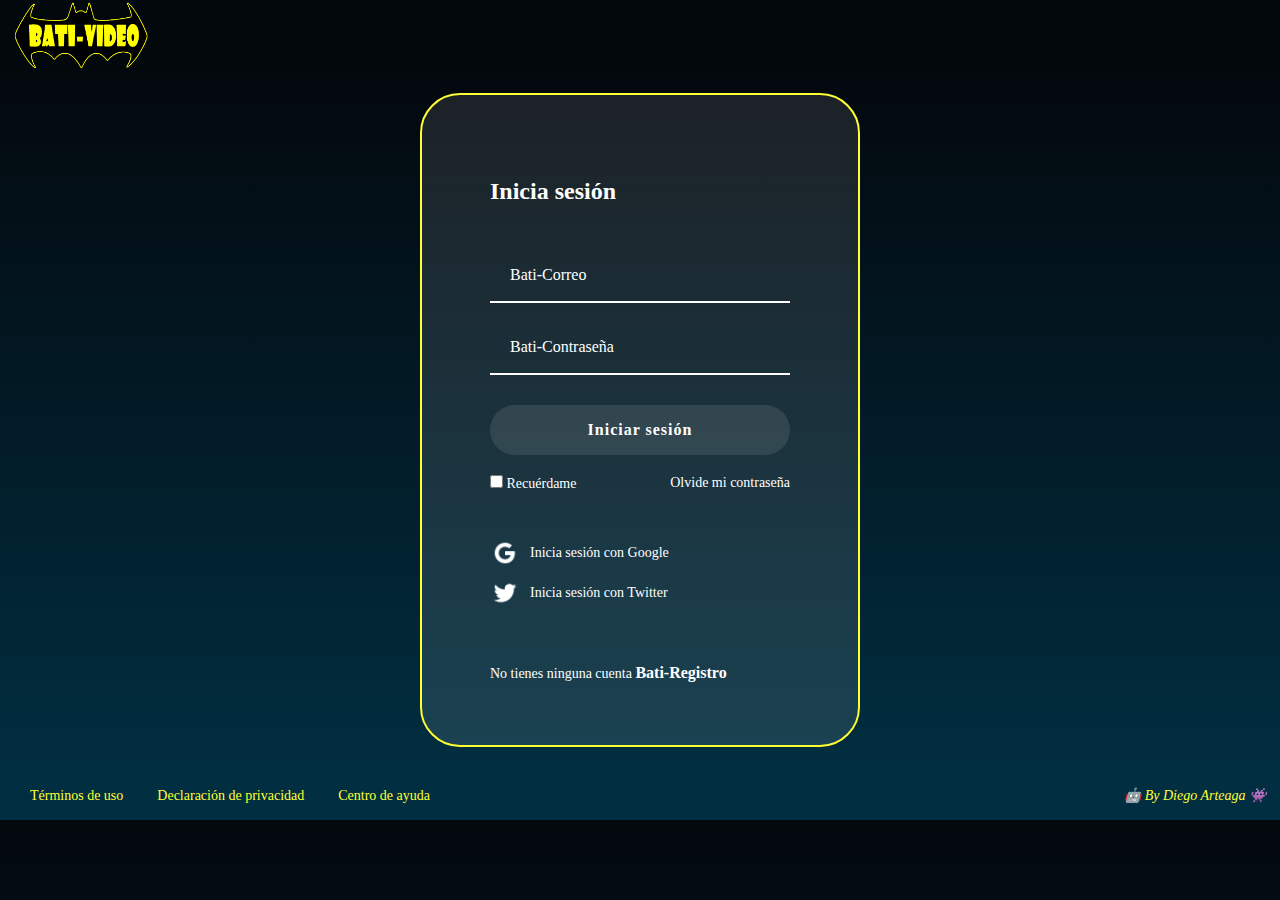
<file: index.html>
<!DOCTYPE html>
<html lang="en">
<head>
    <meta charset="UTF-8">
    <meta name="viewport" content="width=device-width, initial-scale=1">
    <title>login</title>
<!--fonts google-->
    <link rel="preconnect" href="https://fonts.googleapis.com">
<!--FIN fonts google-->
<!--estilos CSS-->
    <link rel="stylesheet" href="styles/styles_login_register.css">
<!--estilos CSS-->
</head>

<body>
<!--header-->
    <header class="header">
        <img src="sources/bati-video_logo.png" alt="logo platzivideo">
    </header>
<!--FIN header-->

<!--Seccion - login-->
    <section class="login">
        <section class="login__container">
            <h2>Inicia sesión</h2>
            <form class="login__container--form">
                <input class="input" type="text" placeholder="Bati-Correo" id="">
                <input class="input" type="password" placeholder="Bati-Contraseña" id="">
                <button class="button">Iniciar sesión</button>
                <div class="login__container--remember-me">
                    <label>
                        <input type="checkbox" id="" value="checkbox"> Recuérdame
                    </label>
                    <a href="404.html">Olvide mi contraseña</a>
                </div>
            </form>
            <section class="login__container-social-media">
                <div><img src="sources/google-icon.png" alt="google">Inicia sesión con Google</div>
                <div><img src="sources/twitter-icon.png" alt="twitter">Inicia sesión con Twitter</div>
            </section>
            <p class="login__container--register">No tienes ninguna cuenta <a href="registro.html">Bati-Registro</a></p>
        </section>
    </section>
<!--FIN Seccion - login-->

<!--footer-->
    <footer class="footer">
        <div class="footer--enlaces">
            <a href="/">Términos de uso</a>
            <a href="/">Declaración de privacidad</a>
            <a href="/">Centro de ayuda</a>
        </div>
        <div class="footer--by">
            <p>🤖 By Diego Arteaga 👾</p>
        </div>
    </footer>
<!--FIN footer-->

</body>
</html>
</file>
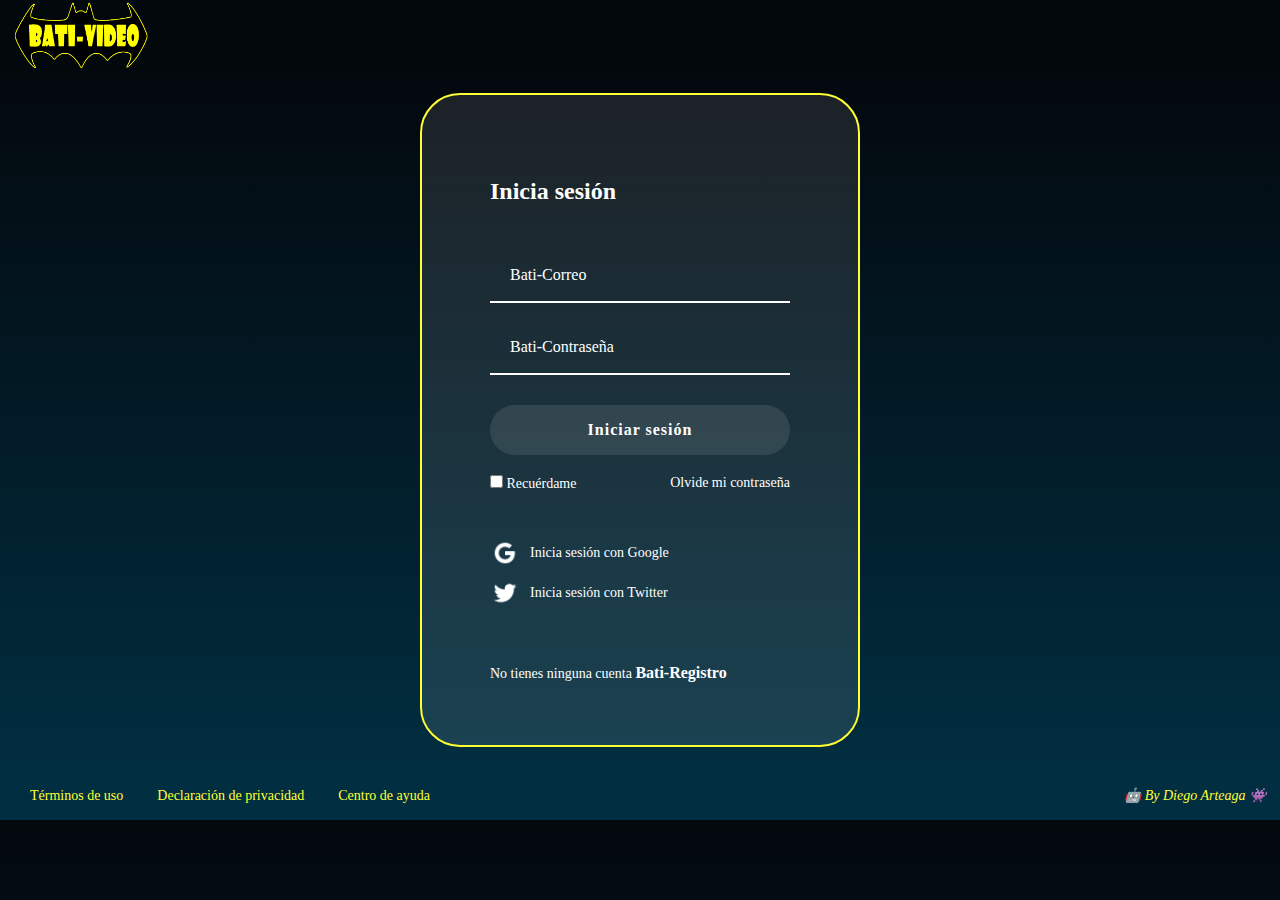
<file: login.html>
<!DOCTYPE html>
<html lang="en">
<head>
    <meta charset="UTF-8">
    <meta name="viewport" content="width=device-width, initial-scale=1">
    <title>login</title>
<!--fonts google-->
    <link rel="preconnect" href="https://fonts.googleapis.com">
<!--FIN fonts google-->
<!--estilos CSS-->
    <link rel="stylesheet" href="styles/styles_login_register.css">
<!--estilos CSS-->
</head>

<body>
<!--header-->
    <header class="header">
        <img src="sources/bati-video_logo.png" alt="logo platzivideo">
    </header>
<!--FIN header-->

<!--Seccion - login-->
    <section class="login">
        <section class="login__container">
            <h2>Inicia sesión</h2>
            <form class="login__container--form">
                <input class="input" type="text" placeholder="Bati-Correo" id="">
                <input class="input" type="password" placeholder="Bati-Contraseña" id="">
                <button class="button">Iniciar sesión</button>
                <div class="login__container--remember-me">
                    <label>
                        <input type="checkbox" id="" value="checkbox"> Recuérdame
                    </label>
                    <a href="/">Olvide mi contraseña</a>
                </div>
            </form>
            <section class="login__container-social-media">
                <div><img src="sources/google-icon.png" alt="google">Inicia sesión con Google</div>
                <div><img src="sources/twitter-icon.png" alt="twitter">Inicia sesión con Twitter</div>
            </section>
            <p class="login__container--register">No tienes ninguna cuenta <a href="registro.html">Bati-Registro</a></p>
        </section>
    </section>
<!--FIN Seccion - login-->

<!--footer-->
    <footer class="footer">
        <div class="footer--enlaces">
            <a href="/">Términos de uso</a>
            <a href="/">Declaración de privacidad</a>
            <a href="/">Centro de ayuda</a>
        </div>
        <div class="footer--by">
            <p>🤖 By Diego Arteaga 👾</p>
        </div>
    </footer>
<!--FIN footer-->

</body>
</html>
</file>
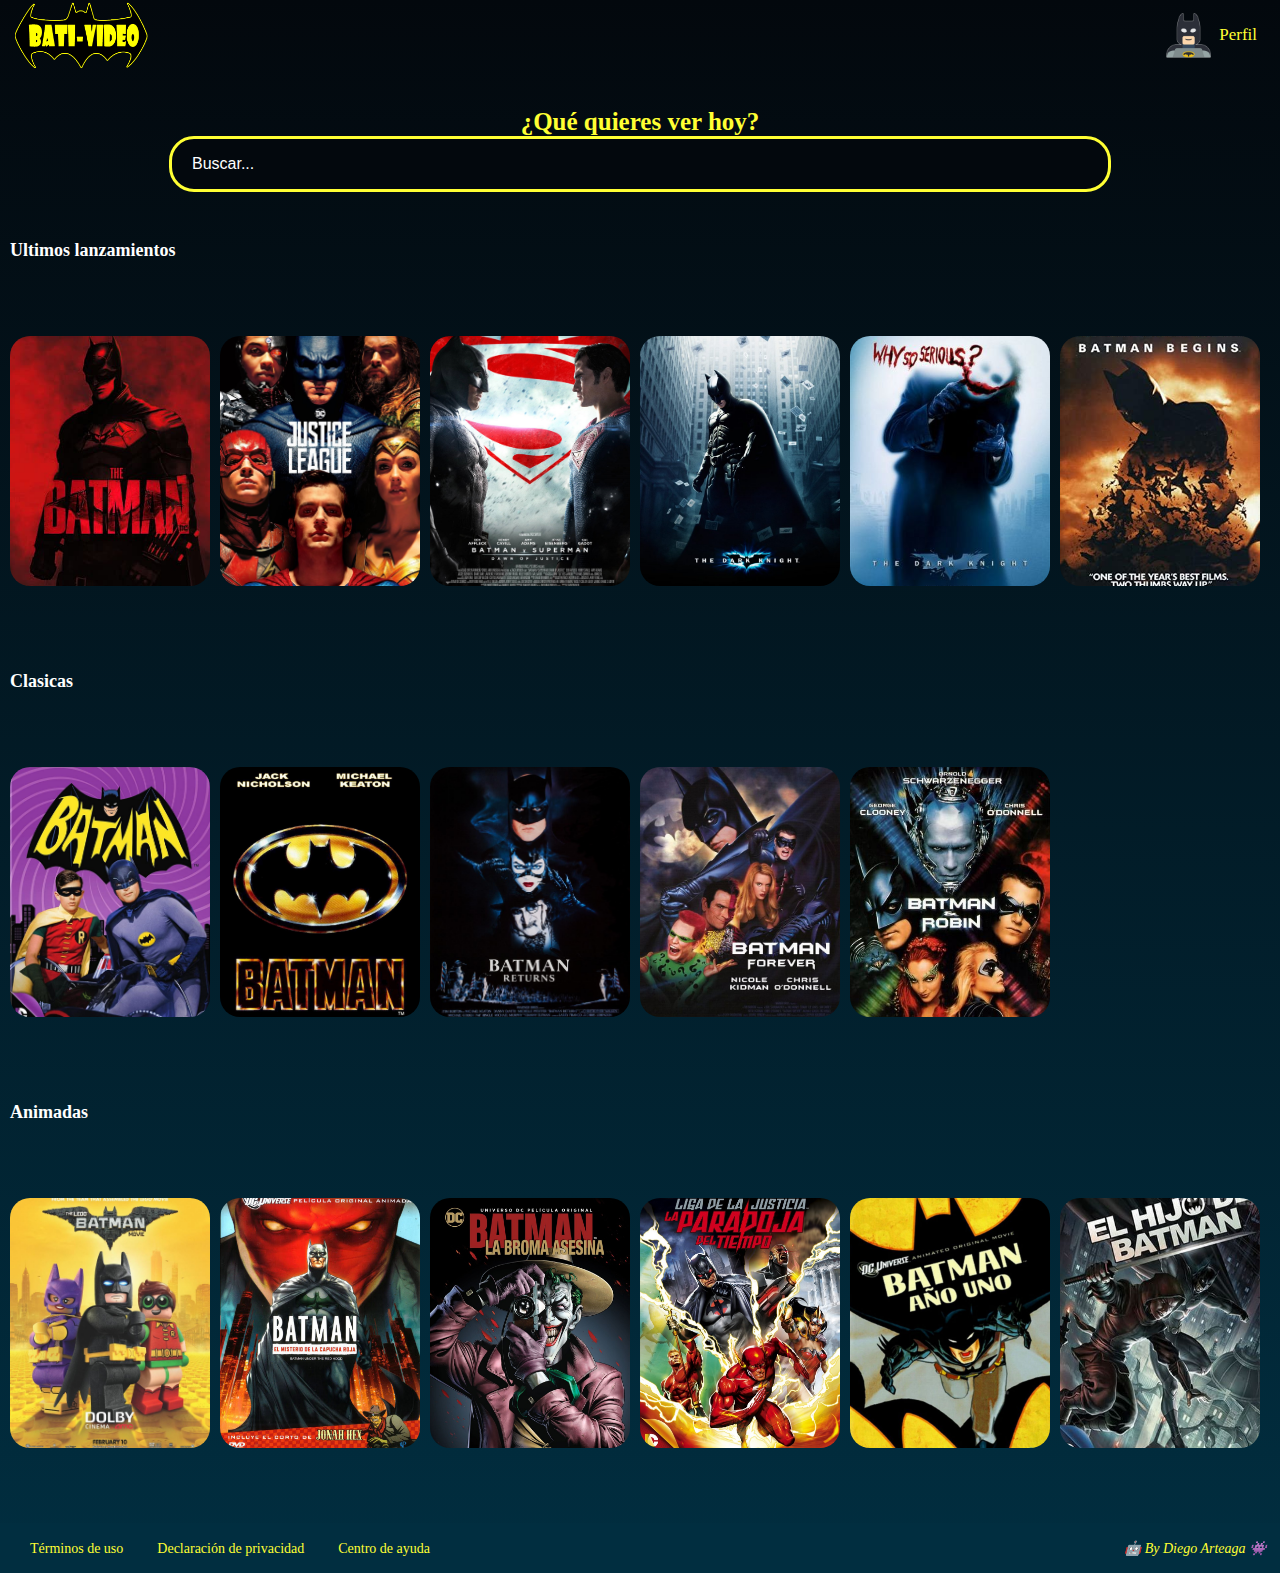
<file: pagina_principal.html>
<!DOCTYPE html>
<html lang="en">
<head>
    <meta charset="UTF-8">
    <meta http-equiv="X-UA-Compatible" content="IE=edge">
    <meta name="viewport" content="width=device-width, initial-scale=1.0">
<!--fonts google-->
    <link rel="preconnect" href="https://fonts.googleapis.com">
<!--FIN fonts google-->
    <link rel="stylesheet" href="styles/styles_pagina_principal.css">
    <title>Bati Video</title>
</head>
<body>
<!--header-->
    <header class="header">
        <img src="sources/bati-video_logo.png" alt="logo platzivideo">
<!--header menu-->
        <div class="header__menu">
            <div class="header__menu--profile">
                <img src="sources/perfil-logo.png" alt="user">
                <p>Perfil</p>
            </div>
            <div>
                <ul>
                    <li><a href="/">Cuenta</a></li>
                    <li><a href="login.html">Cerrar Sesión</a></li>
                </ul>
            </div>
        </div>
    </header>
<!--FIN header-->

<!--min busqueda-->
    <section class="main">
        <h2 class="main__title">¿Qué quieres ver hoy?</h2>
        <input class="input" type="text" placeholder="Buscar..." name="" id="">
    </section>
<!--FIN min busqueda-->

<!--carrousel ultimas-->
    <h2 class="categories_title">Ultimos lanzamientos</h2>

    <section class="carrousel">
        <div class="carrousel__container">
            
<!--The Batman 2021-->
            <div class="carrousel-item">
                <img class="carrousel-item__img" src="sources/Caratulas/the_batman_2021.jpg" alt="the_batman_2021">
                <div class="carrousel-item__details">
                    <div>
                        <img class="carrousel-item__details--img" src="sources/play.png" alt="play">
                        <img class="carrousel-item__details--img" src="sources/plus.png" alt="plus">
                    </div>
                <p class="carrousel-item__details--title">The Batman</p>
                <p class="carrousel-item__details--subtitle">PROXIMAMENTE - Trailer</p>
                </div>
            </div>

<!--Justice League 2017-->
            <div class="carrousel-item">
                <img class="carrousel-item__img" src="sources/Caratulas/justice_league_2017.png" alt="justice_league_2017">
                <div class="carrousel-item__details">
                    <div>
                        <img class="carrousel-item__details--img" src="sources/play.png" alt="play">
                        <img class="carrousel-item__details--img" src="sources/plus.png" alt="plus">
                    </div>
                <p class="carrousel-item__details--title">Justice League</p>
                <p class="carrousel-item__details--subtitle">2017 - Trailer</p>
                </div>
            </div>

<!--Batman VS Superman 2016-->
            <div class="carrousel-item">
                <img class="carrousel-item__img" src="sources/Caratulas/batman_vs_superman_2016.png" alt="batman_vs_superman_2016">
                <div class="carrousel-item__details">
                    <div>
                        <img class="carrousel-item__details--img" src="sources/play.png" alt="play">
                        <img class="carrousel-item__details--img" src="sources/plus.png" alt="plus">
                    </div>
                <p class="carrousel-item__details--title">Batman vs Superman</p>
                <p class="carrousel-item__details--subtitle">2016 - Trailer</p>
                </div>
            </div>

<!--the_dark_knight_rises_2010-->
            <div class="carrousel-item">
                <img class="carrousel-item__img" src="sources/Caratulas/the_dark_knight_rises_2010.jpg" alt="the_dark_knight_rises_2010">
                <div class="carrousel-item__details">
                    <div>
                        <img class="carrousel-item__details--img" src="sources/play.png" alt="play">
                        <img class="carrousel-item__details--img" src="sources/plus.png" alt="plus">
                    </div>
                <p class="carrousel-item__details--title">The Dark Knight Rises</p>
                <p class="carrousel-item__details--subtitle">2010 - Trailer</p>
                </div>
            </div>

<!--the_dark_knight_2008-->
            <div class="carrousel-item">
                <img class="carrousel-item__img" src="sources/Caratulas/the_dark_knight_2008.jpg" alt="the_dark_knight_2008">
                <div class="carrousel-item__details">
                    <div>
                        <img class="carrousel-item__details--img" src="sources/play.png" alt="play">
                        <img class="carrousel-item__details--img" src="sources/plus.png" alt="plus">
                    </div>
                <p class="carrousel-item__details--title">The Dark Knight</p>
                <p class="carrousel-item__details--subtitle">2008 - Trailer</p>
                </div>
            </div>

<!--batman_begins_2005-->
            <div class="carrousel-item">
                <img class="carrousel-item__img" src="sources/Caratulas/batman_begins_2005.jpg" alt="batman_begins_2005">
                <div class="carrousel-item__details">
                    <div>
                        <img class="carrousel-item__details--img" src="sources/play.png" alt="play">
                        <img class="carrousel-item__details--img" src="sources/plus.png" alt="plus">
                    </div>
                <p class="carrousel-item__details--title">Batman Begins</p>
                <p class="carrousel-item__details--subtitle">2005 - Trailer</p>
                </div>
            </div>
        </div>
    </section>

<!--carrousel clasicas-->

<h2 class="categories_title">Clasicas</h2>

<section class="carrousel">
    <div class="carrousel__container">
        
<!--Batman 1966-->
        <div class="carrousel-item">
            <img class="carrousel-item__img" src="sources/Caratulas/batman_1966.jpg" alt="batman_1966">
            <div class="carrousel-item__details">
                <div>
                    <img class="carrousel-item__details--img" src="sources/play.png" alt="play">
                    <img class="carrousel-item__details--img" src="sources/plus.png" alt="plus">
                </div>
            <p class="carrousel-item__details--title">Batman</p>
            <p class="carrousel-item__details--subtitle">1966 - Trailer</p>
            </div>
        </div>

<!--Batman 1989-->
        <div class="carrousel-item">
            <img class="carrousel-item__img" src="sources/Caratulas/batman_1989.jpg" alt="batman_1989">
            <div class="carrousel-item__details">
                <div>
                    <img class="carrousel-item__details--img" src="sources/play.png" alt="play">
                    <img class="carrousel-item__details--img" src="sources/plus.png" alt="plus">
                </div>
            <p class="carrousel-item__details--title">Batman</p>
            <p class="carrousel-item__details--subtitle">1989 - Trailer</p>
            </div>
        </div>

<!--Batman Returns 1992-->
        <div class="carrousel-item">
            <img class="carrousel-item__img" src="sources/Caratulas/batman_returns_1992.jpg" alt="batman_returns_1992">
            <div class="carrousel-item__details">
                <div>
                    <img class="carrousel-item__details--img" src="sources/play.png" alt="play">
                    <img class="carrousel-item__details--img" src="sources/plus.png" alt="plus">
                </div>
            <p class="carrousel-item__details--title">Batman Returns</p>
            <p class="carrousel-item__details--subtitle">1992 - Trailer</p>
            </div>
        </div>

<!--Batman Forever 1995-->
        <div class="carrousel-item">
            <img class="carrousel-item__img" src="sources/Caratulas/batman-forever_1995.jpg" alt="batman-forever_1995">
            <div class="carrousel-item__details">
                <div>
                    <img class="carrousel-item__details--img" src="sources/play.png" alt="play">
                    <img class="carrousel-item__details--img" src="sources/plus.png" alt="plus">
                </div>
            <p class="carrousel-item__details--title">Batman Forever</p>
            <p class="carrousel-item__details--subtitle">1995 - Trailer</p>
            </div>
        </div>

<!--Batman & Robin 1997-->
        <div class="carrousel-item">
            <img class="carrousel-item__img" src="sources/Caratulas/batman_&_robin_1997.jpg" alt="batman_&_robin_1997">
            <div class="carrousel-item__details">
                <div>
                    <img class="carrousel-item__details--img" src="sources/play.png" alt="play">
                    <img class="carrousel-item__details--img" src="sources/plus.png" alt="plus">
                </div>
            <p class="carrousel-item__details--title">Batman & Robin</p>
            <p class="carrousel-item__details--subtitle">1997 - Trailer</p>
            </div>
        </div>
    </div>
    </section>

<!--carrousel animadas-->

<h2 class="categories_title">Animadas</h2>

<section class="carrousel">
    <div class="carrousel__container">
        
<!--Lego Batman 2017-->
        <div class="carrousel-item">
            <img class="carrousel-item__img" src="sources/Caratulas/batman_lego_2017.jpg" alt="batman_lego_2017">
            <div class="carrousel-item__details">
                <div>
                    <img class="carrousel-item__details--img" src="sources/play.png" alt="play">
                    <img class="carrousel-item__details--img" src="sources/plus.png" alt="plus">
                </div>
            <p class="carrousel-item__details--title">Batman Lego</p>
            <p class="carrousel-item__details--subtitle">2017 - Trailer</p>
            </div>
        </div>

<!--Batman El Misterio De La Capucha Roja 2010-->
        <div class="carrousel-item">
            <img class="carrousel-item__img" src="sources/Caratulas/batman_el_misterio_de_la_capucha_roja_2010.jpg" alt="batman_el_misterio_de_la_capucha_roja_2010">
            <div class="carrousel-item__details">
                <div>
                    <img class="carrousel-item__details--img" src="sources/play.png" alt="play">
                    <img class="carrousel-item__details--img" src="sources/plus.png" alt="plus">
                </div>
            <p class="carrousel-item__details--title">Batman El Misterio De La Capucha Roja</p>
            <p class="carrousel-item__details--subtitle">2010 - Trailer</p>
            </div>
        </div>

<!--Batman La Broma Asesina 2016-->
        <div class="carrousel-item">
            <img class="carrousel-item__img" src="sources/Caratulas/batman_la_broma_asesina_2016.jpg" alt="batman_la_broma_asesina_2016">
            <div class="carrousel-item__details">
                <div>
                    <img class="carrousel-item__details--img" src="sources/play.png" alt="play">
                    <img class="carrousel-item__details--img" src="sources/plus.png" alt="plus">
                </div>
            <p class="carrousel-item__details--title">Batman La Broma Asesina</p>
            <p class="carrousel-item__details--subtitle">2016 - Trailer</p>
            </div>
        </div>

<!--La Liga De la Justicia la Paradoja Del Tiempo 2013-->
        <div class="carrousel-item">
            <img class="carrousel-item__img" src="sources/Caratulas/la_liga_de_la_justicia_la_paradoja_del_tiempo_2013.jpg" alt="la_liga_de_la_justicia_la_paradoja_del_tiempo_2013">
            <div class="carrousel-item__details">
                <div>
                    <img class="carrousel-item__details--img" src="sources/play.png" alt="play">
                    <img class="carrousel-item__details--img" src="sources/plus.png" alt="plus">
                </div>
            <p class="carrousel-item__details--title">La Paradoja Del Tiempo</p>
            <p class="carrousel-item__details--subtitle">2013 - Trailer</p>
            </div>
        </div>

<!--Batman Año Uno 2011-->
        <div class="carrousel-item">
            <img class="carrousel-item__img" src="sources/Caratulas/batman_año_uno_2011.jpg" alt="batman_año_uno_2011">
            <div class="carrousel-item__details">
                <div>
                    <img class="carrousel-item__details--img" src="sources/play.png" alt="play">
                    <img class="carrousel-item__details--img" src="sources/plus.png" alt="plus">
                </div>
            <p class="carrousel-item__details--title">Batman Año Uno</p>
            <p class="carrousel-item__details--subtitle">2011 - Trailer</p>
            </div>
        </div>

<!--El Hijo De Batman 2014-->
        <div class="carrousel-item">
            <img class="carrousel-item__img" src="sources/Caratulas/el_hijo_de_batman_2014.jpg" alt="el_hijo_de_batman_2014">
            <div class="carrousel-item__details">
                <div>
                    <img class="carrousel-item__details--img" src="sources/play.png" alt="play">
                    <img class="carrousel-item__details--img" src="sources/plus.png" alt="plus">
                </div>
            <p class="carrousel-item__details--title">El Hijo De Batman</p>
            <p class="carrousel-item__details--subtitle">2014 - Trailer</p>
            </div>
        </div>

    </div>
</section>

<!--footer-->
<footer class="footer">
    <div class="footer--enlaces">
        <a href="/">Términos de uso</a>
        <a href="/">Declaración de privacidad</a>
        <a href="/">Centro de ayuda</a>
    </div>
    <div class="footer--by">
        <p>🤖 By Diego Arteaga 👾</p>
    </div>
</footer>
<!--FIN footer-->

</body>
</html>
</file>
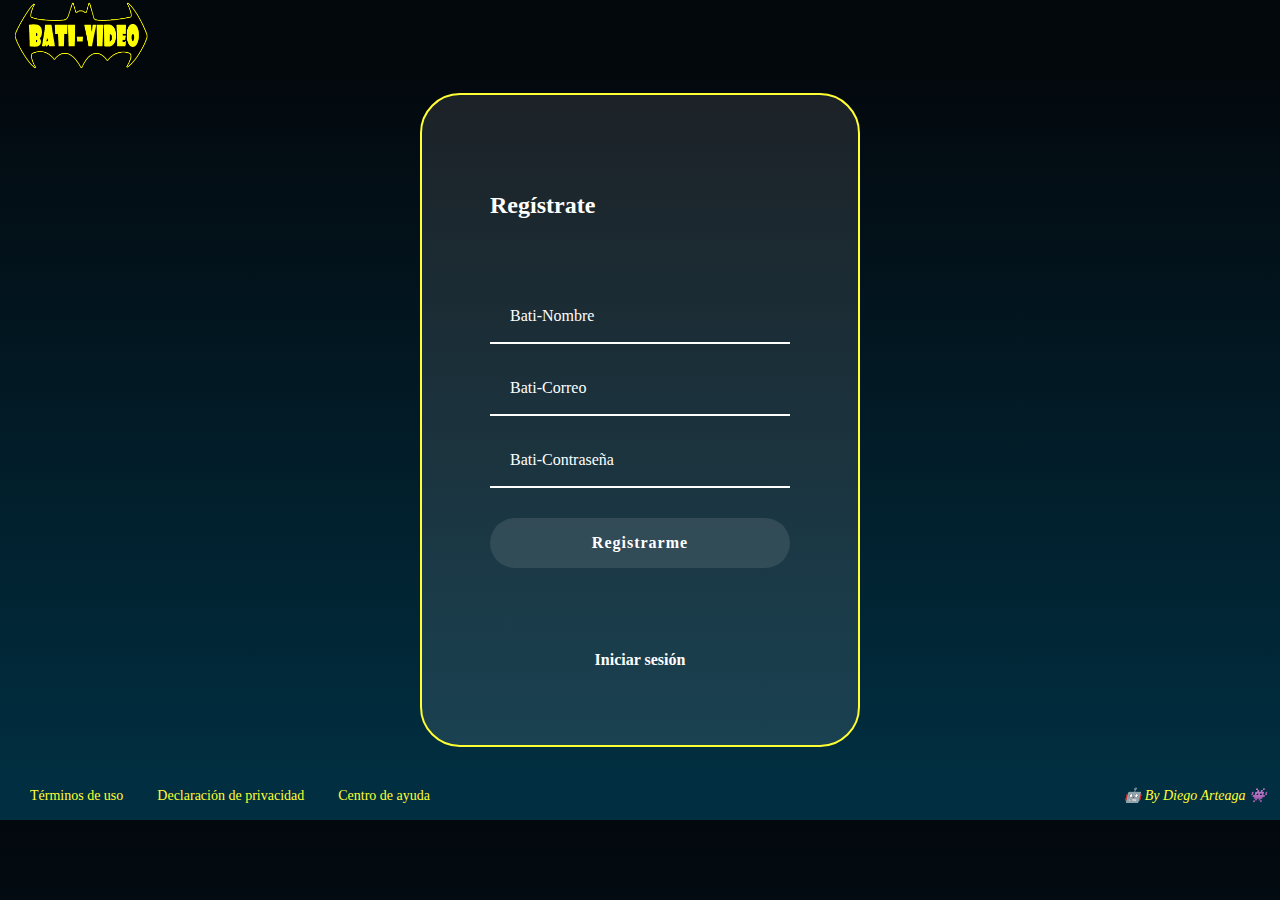
<file: registro.html>
<!DOCTYPE html>
<html lang="en">
<head>
    <meta charset="UTF-8">
    <meta name="viewport" content="width=device-width, initial-scale=1">
    <title>registro</title>
    <!--fonts google-->
    <link rel="preconnect" href="https://fonts.googleapis.com">
    <!--FIN fonts google-->
    <link rel="stylesheet" href="styles/styles_login_register.css"> <!--estilos CSS-->
</head>

<body>
<!--header-->
    <header class="header">
        <img src="sources/bati-video_logo.png" alt="logo platzivideo">
    </header>
<!--FIN header-->

<!--Seccion - registro-->
    <section class="registro">
        <section class="registro__container">
            <h2>Regístrate</h2>
            <form class="registro__container--form">
                <input class="input" type="text" placeholder="Bati-Nombre" id="">
                <input class="input" type="password" placeholder="Bati-Correo" id="">
                <input class="input" type="password" placeholder="Bati-Contraseña" id="">
                <button class="button">Registrarme</button>
            </form>
            <a class="registro__container--iniciar-sesion" href="index.html">Iniciar sesión</a>
        </section>
    </section>
<!--FIN Seccion - login-->

<!--footer-->
<footer class="footer">
    <div class="footer--enlaces">
        <a href="/">Términos de uso</a>
        <a href="/">Declaración de privacidad</a>
        <a href="/">Centro de ayuda</a>
    </div>
    <div class="footer--by">
        <p>🤖 By Diego Arteaga 👾</p>
    </div>
</footer>
<!--FIN footer-->

</body>
</html>
</file>
<file: styles/styles_login_register.css>
*{
    margin: 0;
    padding: 0;
    font-family: 'Pacifico', cursive;
}
body{
    margin: 0;
    background: linear-gradient(#03080D,#012E40);
}

/* header */
.header{
    background-color: #03080D;
    width: 100%;
    height: 70px;
    display: flex;
    justify-content: flex-start;
    align-items: center;
}
.header img{
    height: 99%;
    margin-left: 15px;
}
/* FIN header */


/* login */
.login, .registro{
    background: linear-gradient(#03080D,#012E40);
    display: flex;
    align-items: center;
    justify-content: center;
    flex-direction: column;
    padding: 0px 30px;
    min-height: calc(100vh - 200px);
}
.login__container, .registro__container{
    background-color: rgba(255, 255, 255, 0.1);
    border: 2px solid #ffff33;
    border-radius: 40px;
    color: white;
    padding: 60px 68px 40px;
    min-height: 550px;
    width: 300px;
    display: flex;
    justify-content: space-around;
    flex-direction: column;
}
.login__container--form, .registro__container--form{
    display: flex;
    flex-direction: column;
}
.login__container--form label{
    font-size: 14px;
}
.input{
    background-color: transparent;
    border-left: 0px;
    border-top: 0px;
    border-right: 0px;
    border-bottom: 2px solid white;
    margin-bottom: 20px;
    padding: 0px 20px;
    outline: none;
    height: 50px;
}
::placeholder{
    color: white;
    font-size: 16px;
}
.input:focus{
    color: white;
}
.button{
    background-color: rgba(255, 255, 255, 0.1);
    border: none;
    border-radius: 25px;
    color: white;
    cursor: pointer;
    font-size: 16px;
    font-weight: bold;
    height: 50px;
    letter-spacing: 1px;
    margin: 10px 0px;
}
.login__container--remember-me{
    color: white;
    display: flex;
    justify-content: space-between;
    margin-top: 10px;
}
.login__container--remember-me a{
    color: white;
    font-size: 14px;
    text-decoration: none;
}
.login__container--remember-me a:hover{
    text-decoration: underline;
}
.login__container-social-media>div{
    display: flex;
    align-items: center;
    font-size: 14px;
    margin-bottom: 10px;
}
.login__container-social-media>div>img{
    width: 30px;
    margin-right: 10px;
}
.login__container--register{
    font-size: 14px;
}
.login__container--register a{
    font-size: 16px;
    color: white;
    font-weight: bold;
    text-decoration: none;
}
.login__container--register a:hover{
    text-decoration: underline;
}
/* FIN login */

/* registro */
.registro__container--iniciar-sesion{
    font-size: 16px;
    color: white;
    font-weight: bold;
    text-decoration: none;
    text-align: center;
}
.registro__container--iniciar-sesion:hover{
    text-decoration: underline;
}
/* FIN registro */

/* footer */
.footer{
    background-color: #012E40;
    display: flex;
    justify-content: space-between;
    align-items: center;
    height: 50px;
    width: 100%;
}
.footer--enlaces a{
    color: #ffff33;
    cursor: pointer;
    font-size: 14px;
    padding-left: 30px;
    text-decoration: none;
}
.footer--enlaces a:hover{
    text-decoration: underline;
}
.footer--by{
    color: #ffff33;
    font-size: 14px;
    padding-right: 14px;
    font-style: oblique;
}
/* FIN footer */

/* Media queries */ 
@media only screen and (max-width: 600px){

    .login__container, .registro__container{
        background-color: transparent;
        border: none;
        padding: 0px;
        width: 100;
    }
    .footer a{
        align-items: flex-start;
        flex-direction: column;
    }
}
/* FIN Media queries */
</file>
<file: styles/styles_pagina_principal.css>
*{
    margin: 0;
    padding: 0;
    font-family: 'Pacifico', cursive;
}
body{
    margin: 0;
    background: linear-gradient(#03080D,#012E40);
    font-family: 'Pacifico', cursive;
}

/*header*/
.header{
    width: 100%;
    height: 70px;
    display: flex;
    justify-content: space-between;
    align-items: center;
}
.header img{
    height: 99%;
    margin-left: 15px;
}
/*header menu*/
.header__menu{
    margin-right: 15px;
    font-size: 17px;
}
.header__menu ul{
    display: none;
    list-style: none;
    padding: 0px;
    position: absolute;
    width: 110px;
    text-align: right;
    margin: 1px 0px 0px 5px;
}
.header__menu:hover ul, ul:hover {
    display: block;
}
.header__menu li{
    margin: 5px 0px;
}
.header__menu li a{
    color: #ffff33;
    text-decoration: none;
}
.header__menu li a:hover{
    text-decoration: underline;
}
.header__menu--profile{
    margin-right: 8px;
    display: flex;
    align-items: center;
}
.header__menu--profile img{
    margin-right: 8px;
    width: 45px;
}
.header__menu--profile p{
    margin: 0px;
    color: #ffff33;
}
/*FIN header*/

/*main busqueda*/
.main{
    height: 160px;
    display: flex;
    align-items: center;
    justify-content: center;
    flex-direction: column;
}
.main__title{
    color: #ffff33;
    font-size: 25px;
}
.input{
    background-color: #03080D;
    border: 3px solid #ffff33;
    border-radius: 25px;
    font-family: 'Mulish', sans-serif;
    font-size: 16px;
    height: 50px;
    padding: 0px 20px;
    width: 70%;
    outline: none;
}
::placeholder{
    color: white;
}
.input:focus{
    color: white;
}
/*FIN main busqueda*/

/*main corrousel*/
.categories_title{
    font-size: 18px;
    color: white;
    padding: 10px;
}
.carrousel{
    height: 390px;
    display: flex;
    align-items: center;
    position: relative;
    overflow-x: scroll;
    scrollbar-width: 500px;
}
.carrousel::-webkit-scrollbar{
    display: none;
}
.carrousel__container{
    transition: 450ms -webkit-transform;
    transition: 450ms transform;
    transition: 450ms transform, 450ms -webkit-transform;
    font-size: 0;
    white-space: nowrap;
    margin: 50px 0px;
    padding-bottom: 10px;
    padding-left: 10px;
}
.carrousel__container:hover .carrousel-item{
    opacity: 0.3;
}
.carrousel__container:hover .carrousel-item:hover{
    -webkit-transform: scale(1.5);
    transform: scale(1.5);
    opacity: 1;
}
.carrousel-item{
    border-radius: 20px;
    overflow: hidden;
    position: relative;
    display: inline-block;
    width: 200px;
    height: 250px;
    margin-right: 10px;
    font-size: 20px;
    cursor: pointer;
    transition: 450ms all;
    -webkit-transform-origin: center left;
    transform-origin: center left;
}
.carrousel-item:hover ~ .carrousel-item {
    -webkit-transform: translate3d(100px, 0, 0);
    transform: translate3d(100px, 0, 0);
}
.carrousel-item__img{
    width: 200px;
    height: 250px;
    -o-object-fit: cover;
    object-fit: cover;
}
.carrousel-item__details{
    align-items: flex-start;
    background: linear-gradient(to top, rgba(0,0,0,0.9) 0%, rgba(0,0,0,0) 100%);
    bottom: 0;
    display: flex;
    font-size: 10px;
    flex-direction: column;
    justify-content: flex-end;
    left: 0;
    opacity: 0;
    transition: 450ms opacity;
    padding: 10px;
    position: absolute;
    right: 0;
    top: 0;
}
.carrousel-item__details--img {
    width: 20px;
}
.carrousel-item:hover .carrousel-item__details {
    opacity: 1;
}
.carrousel-item__details--title {
    color: #ffff33;
    margin: 5px 0px 0px 0px;
}
.carrousel-item__details--subtitle {
    color: white;
    font-size: 8px;
    margin: 3px 0px;
}
/*FIN main corrousel*/

/* footer */
.footer{
    background-color: #012E40;
    display: flex;
    justify-content: space-between;
    align-items: center;
    height: 50px;
    width: 100%;
}
.footer--enlaces a{
    color: #ffff33;
    cursor: pointer;
    font-size: 14px;
    padding-left: 30px;
    text-decoration: none;
}
.footer--enlaces a:hover{
    text-decoration: underline;
}
.footer--by{
    color: #ffff33;
    font-size: 14px;
    padding-right: 14px;
    font-style: oblique;
}
/* FIN footer */

@media only screen and (max-width: 600px) {
.main__description--title {
    font-size: 30px;
}

.footer a{
    align-items: flex-start;
}
.carrousel{
    overflow: scroll;
}

}
</file>
